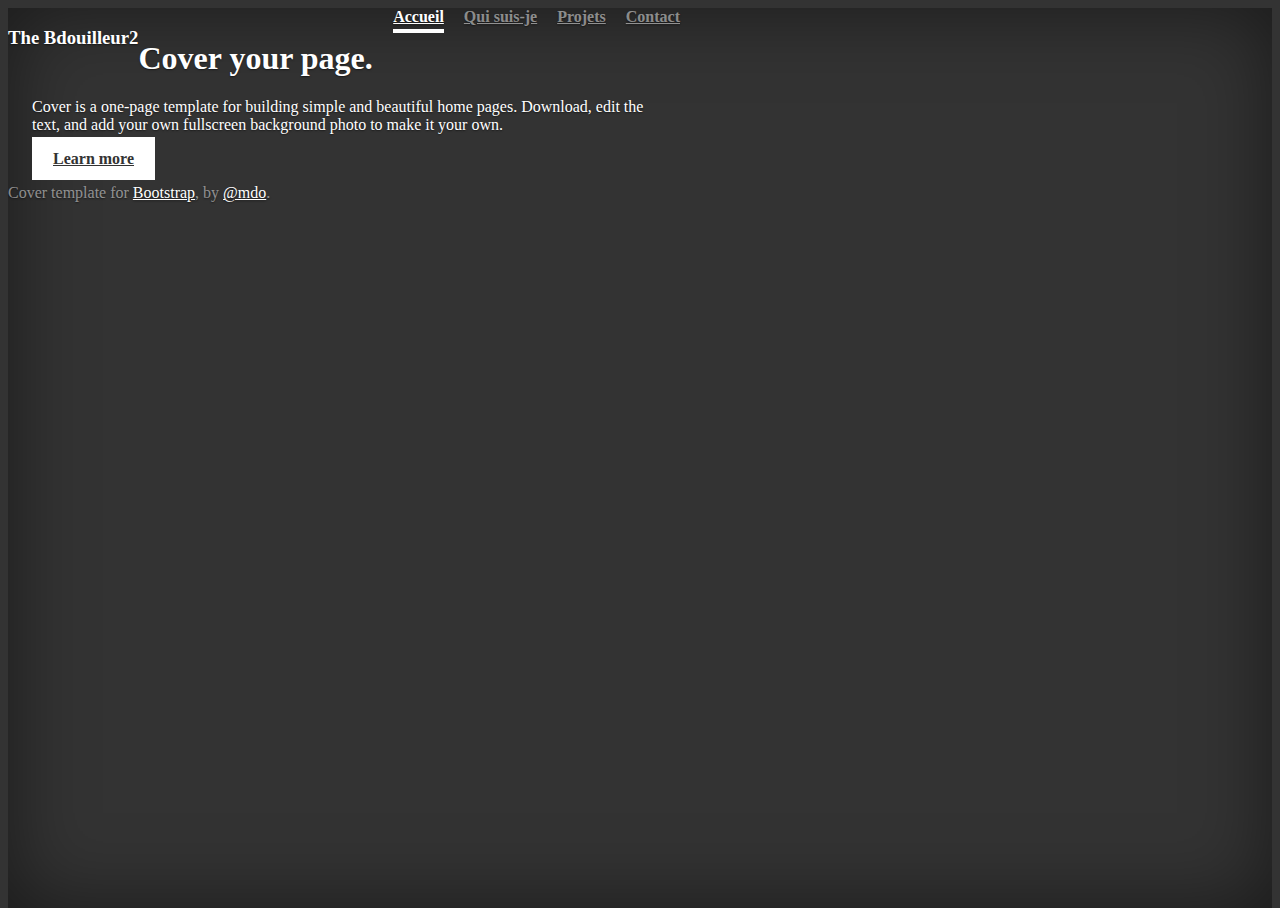
<file: index.html>
<!doctype html>
<html lang="en">
  <head>
    <meta charset="utf-8">
    <meta name="viewport" content="width=device-width, initial-scale=1, shrink-to-fit=no">
    <meta name="description" content="">
    <meta name="author" content="Mark Otto, Jacob Thornton, and Bootstrap contributors">
    <meta name="generator" content="Jekyll v4.0.1">
    <title>The Bdouilleur2</title>

    <link rel="canonical" href="https://getbootstrap.com/docs/4.5/examples/cover/">

    <!-- Bootstrap core CSS -->
    <link rel="stylesheet" href="https://stackpath.bootstrapcdn.com/bootstrap/4.5.0/css/bootstrap.min.css" integrity="sha384-9aIt2nRpC12Uk9gS9baDl411NQApFmC26EwAOH8WgZl5MYYxFfc+NcPb1dKGj7Sk" crossorigin="anonymous">

    <!-- Favicons -->
<link rel="apple-touch-icon" href="/docs/4.5/assets/img/favicons/apple-touch-icon.png" sizes="180x180">
<link rel="icon" href="/docs/4.5/assets/img/favicons/favicon-32x32.png" sizes="32x32" type="image/png">
<link rel="icon" href="/docs/4.5/assets/img/favicons/favicon-16x16.png" sizes="16x16" type="image/png">
<link rel="manifest" href="/docs/4.5/assets/img/favicons/manifest.json">
<link rel="mask-icon" href="/docs/4.5/assets/img/favicons/safari-pinned-tab.svg" color="#563d7c">
<link rel="icon" href="/docs/4.5/assets/img/favicons/favicon.ico">
<meta name="msapplication-config" content="/docs/4.5/assets/img/favicons/browserconfig.xml">
<meta name="theme-color" content="#563d7c">

    <!-- Custom styles for this template -->
    <link href="style/style.css" rel="stylesheet">
  </head>
  <body class="text-center">
    <div class="cover-container d-flex w-100 h-100 p-3 mx-auto flex-column">
  <header class="masthead mb-auto">
    <div class="inner">
      <h3 class="masthead-brand">The Bdouilleur2</h3>
      <nav class="nav nav-masthead justify-content-center">
        <a class="nav-link active" href="#">Accueil</a>
        <a class="nav-link" href="aboutMe.html">Qui suis-je</a>
        <a class="nav-link" href="projects.html">Projets</a>
        <a class="nav-link" href="#">Contact</a>
      </nav>
    </div>
  </header>

  <main role="main" class="inner cover">
    <h1 class="cover-heading">Cover your page.</h1>
    <p class="lead">Cover is a one-page template for building simple and beautiful home pages. Download, edit the text, and add your own fullscreen background photo to make it your own.</p>
    <p class="lead">
      <a href="aboutMe.html" class="btn btn-lg btn-secondary">Learn more</a>
    </p>
  </main>

  <footer class="mastfoot mt-auto">
    <div class="inner">
      <p>Cover template for <a href="https://getbootstrap.com/">Bootstrap</a>, by <a href="https://twitter.com/mdo">@mdo</a>.</p>
    </div>
  </footer>
</div>

<script src="https://code.jquery.com/jquery-3.5.1.slim.min.js" integrity="sha384-DfXdz2htPH0lsSSs5nCTpuj/zy4C+OGpamoFVy38MVBnE+IbbVYUew+OrCXaRkfj" crossorigin="anonymous"></script>
<script src="https://cdn.jsdelivr.net/npm/popper.js@1.16.0/dist/umd/popper.min.js" integrity="sha384-Q6E9RHvbIyZFJoft+2mJbHaEWldlvI9IOYy5n3zV9zzTtmI3UksdQRVvoxMfooAo" crossorigin="anonymous"></script>
<script src="https://stackpath.bootstrapcdn.com/bootstrap/4.5.0/js/bootstrap.min.js" integrity="sha384-OgVRvuATP1z7JjHLkuOU7Xw704+h835Lr+6QL9UvYjZE3Ipu6Tp75j7Bh/kR0JKI" crossorigin="anonymous"></script>
</body>
</html>
</file>
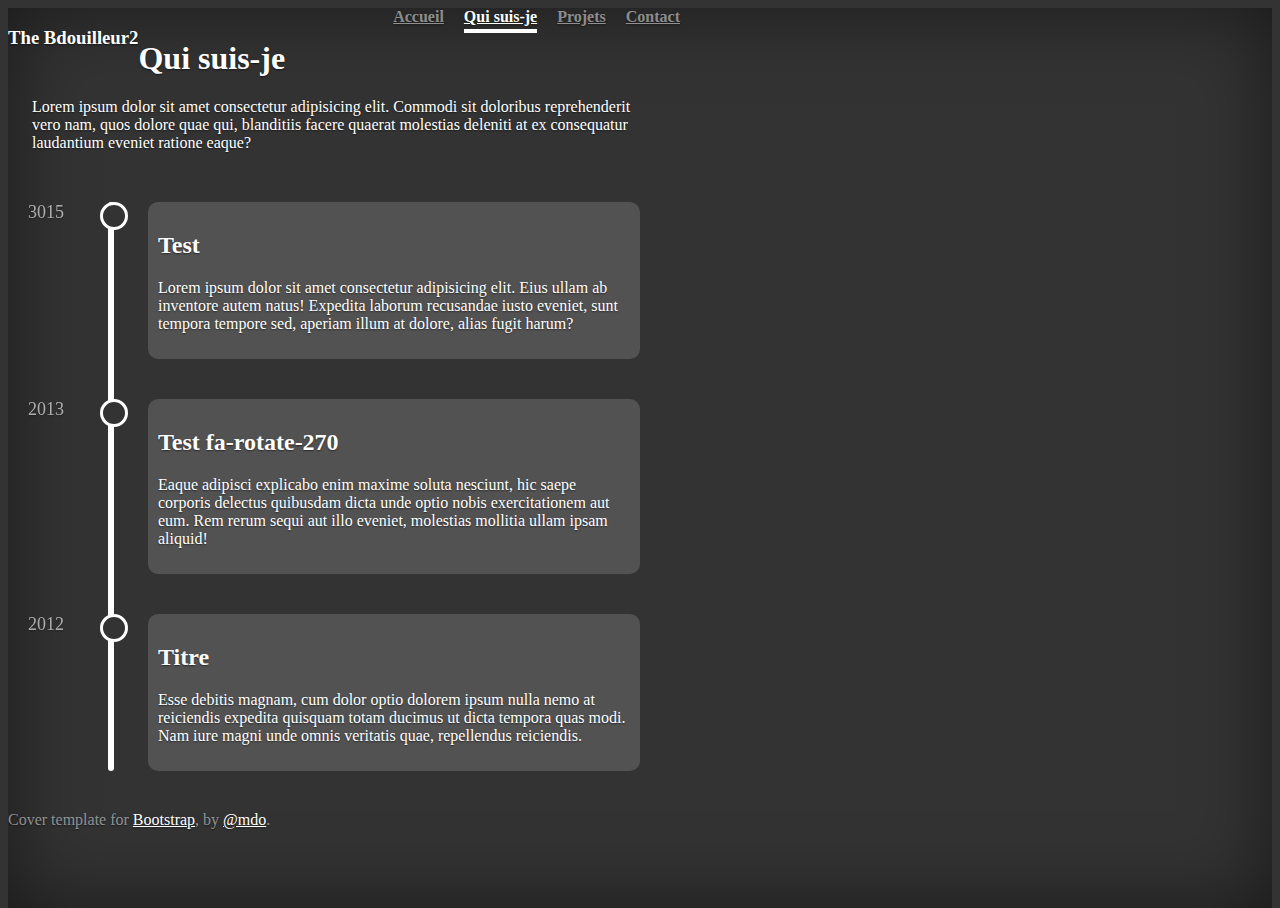
<file: aboutMe.html>
<!doctype html>
<html lang="en">
  <head>
    <meta charset="utf-8">
    <meta name="viewport" content="width=device-width, initial-scale=1, shrink-to-fit=no">
    <meta name="description" content="">
    <meta name="author" content="Mark Otto, Jacob Thornton, and Bootstrap contributors">
    <meta name="generator" content="Jekyll v4.0.1">
    <title>The Bdouilleur2 . A propos de moi</title>

    <link rel="canonical" href="https://getbootstrap.com/docs/4.5/examples/cover/">

    <!-- Bootstrap core CSS -->
    <link rel="stylesheet" href="https://stackpath.bootstrapcdn.com/bootstrap/4.5.0/css/bootstrap.min.css" integrity="sha384-9aIt2nRpC12Uk9gS9baDl411NQApFmC26EwAOH8WgZl5MYYxFfc+NcPb1dKGj7Sk" crossorigin="anonymous">

    <!-- Favicons -->
<link rel="apple-touch-icon" href="/docs/4.5/assets/img/favicons/apple-touch-icon.png" sizes="180x180">
<link rel="icon" href="/docs/4.5/assets/img/favicons/favicon-32x32.png" sizes="32x32" type="image/png">
<link rel="icon" href="/docs/4.5/assets/img/favicons/favicon-16x16.png" sizes="16x16" type="image/png">
<link rel="manifest" href="/docs/4.5/assets/img/favicons/manifest.json">
<link rel="mask-icon" href="/docs/4.5/assets/img/favicons/safari-pinned-tab.svg" color="#563d7c">
<link rel="icon" href="/docs/4.5/assets/img/favicons/favicon.ico">
<meta name="msapplication-config" content="/docs/4.5/assets/img/favicons/browserconfig.xml">
<meta name="theme-color" content="#563d7c">

    <!-- Custom styles for this template -->
    <link href="style/style.css" rel="stylesheet">
  </head>
  <body class="text-center">
    <div class="cover-container d-flex w-100 h-100 p-3 mx-auto flex-column">
  <header class="masthead mb-auto">
    <div class="inner">
      <h3 class="masthead-brand">The Bdouilleur2</h3>
      <nav class="nav nav-masthead justify-content-center">
        <a class="nav-link" href="index.html">Accueil</a>
        <a class="nav-link active" href="#">Qui suis-je</a>
        <a class="nav-link" href="projects.html">Projets</a>
        <a class="nav-link" href="#">Contact</a>
      </nav>
    </div>
  </header>

  <main role="main" class="inner cover">
    <h1 class="cover-heading">Qui suis-je</h1>
    <p class="lead">Lorem ipsum dolor sit amet consectetur adipisicing elit. Commodi sit doloribus reprehenderit vero nam, quos dolore quae qui, blanditiis facere quaerat molestias deleniti at ex consequatur laudantium eveniet ratione eaque?</p>
  </main>

  <section class="timeline">
      <div class="timeline-body">
          <div class="timeline-item">
              <datetime class="date">3015</datetime>
              <div class="content">
                  <h2>Test</h2>
                  <p>Lorem ipsum dolor sit amet consectetur adipisicing elit. Eius ullam ab inventore autem natus! Expedita laborum recusandae iusto eveniet, sunt tempora tempore sed, aperiam illum at dolore, alias fugit harum?</p>
              </div>
          </div>
          <div class="timeline-item">
              <datetime class="date">2013</datetime>
              <div class="content">
                  <h2>Test fa-rotate-270</h2>
                  <p>Eaque adipisci explicabo enim maxime soluta nesciunt, hic saepe corporis delectus quibusdam dicta unde optio nobis exercitationem aut eum. Rem rerum sequi aut illo eveniet, molestias mollitia ullam ipsam aliquid!</p>
              </div>
          </div>
          <div class="timeline-item">
              <datetime class="date">2012</datetime>
              <div class="content">
                  <h2>Titre</h2>
                  <p>Esse debitis magnam, cum dolor optio dolorem ipsum nulla nemo at reiciendis expedita quisquam totam ducimus ut dicta tempora quas modi. Nam iure magni unde omnis veritatis quae, repellendus reiciendis.</p>
              </div>
          </div>
      </div>

  </section>

  <footer class="mastfoot mt-auto">
    <div class="inner">
      <p>Cover template for <a href="https://getbootstrap.com/">Bootstrap</a>, by <a href="https://twitter.com/mdo">@mdo</a>.</p>
    </div>
  </footer>
</div>

<script src="https://code.jquery.com/jquery-3.5.1.slim.min.js" integrity="sha384-DfXdz2htPH0lsSSs5nCTpuj/zy4C+OGpamoFVy38MVBnE+IbbVYUew+OrCXaRkfj" crossorigin="anonymous"></script>
<script src="https://cdn.jsdelivr.net/npm/popper.js@1.16.0/dist/umd/popper.min.js" integrity="sha384-Q6E9RHvbIyZFJoft+2mJbHaEWldlvI9IOYy5n3zV9zzTtmI3UksdQRVvoxMfooAo" crossorigin="anonymous"></script>
<script src="https://stackpath.bootstrapcdn.com/bootstrap/4.5.0/js/bootstrap.min.js" integrity="sha384-OgVRvuATP1z7JjHLkuOU7Xw704+h835Lr+6QL9UvYjZE3Ipu6Tp75j7Bh/kR0JKI" crossorigin="anonymous"></script>
</body>
</html>
</file>
<file: style/style.css>
/*
 * Globals
 */

/* Links */
a,
a:focus,
a:hover {
  color: #fff;
}

/* Custom default button */
.btn-secondary,
.btn-secondary:hover,
.btn-secondary:focus {
  color: #333;
  text-shadow: none; /* Prevent inheritance from `body` */
  background-color: #fff;
  border: .05rem solid #fff;
}


/*
 * Base structure
 */

html,
body {
  height: 100%;
  background-color: #333;
}

body {
  display: -ms-flexbox;
  display: flex;
  color: #fff;
  text-shadow: 0 .05rem .1rem rgba(0, 0, 0, .5);
  box-shadow: inset 0 0 5rem rgba(0, 0, 0, .5);
}

.cover-container {
  max-width: 42em;
}


/*
 * Header
 */
.masthead {
  margin-bottom: 2rem;
}

.masthead-brand {
  margin-bottom: 0;
}

.nav-masthead .nav-link {
  padding: .25rem 0;
  font-weight: 700;
  color: rgba(255, 255, 255, .5);
  background-color: transparent;
  border-bottom: .25rem solid transparent;
}

.nav-masthead .nav-link:hover,
.nav-masthead .nav-link:focus {
  border-bottom-color: rgba(255, 255, 255, .25);
}

.nav-masthead .nav-link + .nav-link {
  margin-left: 1rem;
}

.nav-masthead .active {
  color: #fff;
  border-bottom-color: #fff;
}

@media (min-width: 48em) {
  .masthead-brand {
    float: left;
  }
  .nav-masthead {
    float: right;
  }
}


/*
 * Cover
 */
.cover {
  padding: 0 1.5rem;
}
.cover .btn-lg {
  padding: .75rem 1.25rem;
  font-weight: 700;
}


/*
 * Footer
 */
.mastfoot {
  color: rgba(255, 255, 255, .5);
}

/*
* Time line
*/
.timeline{max-width: 900px; margin: 0 auto; margin-top: 50px;}

.timeline-body{position: relative; margin-left: 100px; border-radius: 0 8px 8px 0;}

.timeline-body:after{content: ""; background-color: #fff; width: 6px; height: 100%; position: absolute; top: 0; left: 0; border-radius: 10px;}

.timeline-item{position: relative;}

.timeline-item:after{content: ""; background-color: #333; width: 22px; height: 22px; position: absolute; top: 0; left: -8px; border: 3px solid #FFF; border-radius: 50%; z-index: 6; transition: transform .5s, background-color .3s;}

.timeline-item:hover:after{background-color: #fff; transform: scale(1.4);}

.timeline-item .date{position: absolute; opacity: .6; font-size: 18px; top: 0; left: -80px; transition: font-size .3s, opacity .5s;}

.timeline-item:hover .date{font-size: 20px; opacity: .8;}

.timeline-item .content{position: relative; margin: 40px; background-color: rgb(82, 82, 82); border-radius: 10px; padding: 10px;}

.timeline-item .content:before{content: ""; background-color: rgb(82, 82, 82); position: absolute;}

.timeline-item .content h2{margin-bottom: 20px;}
</file>
